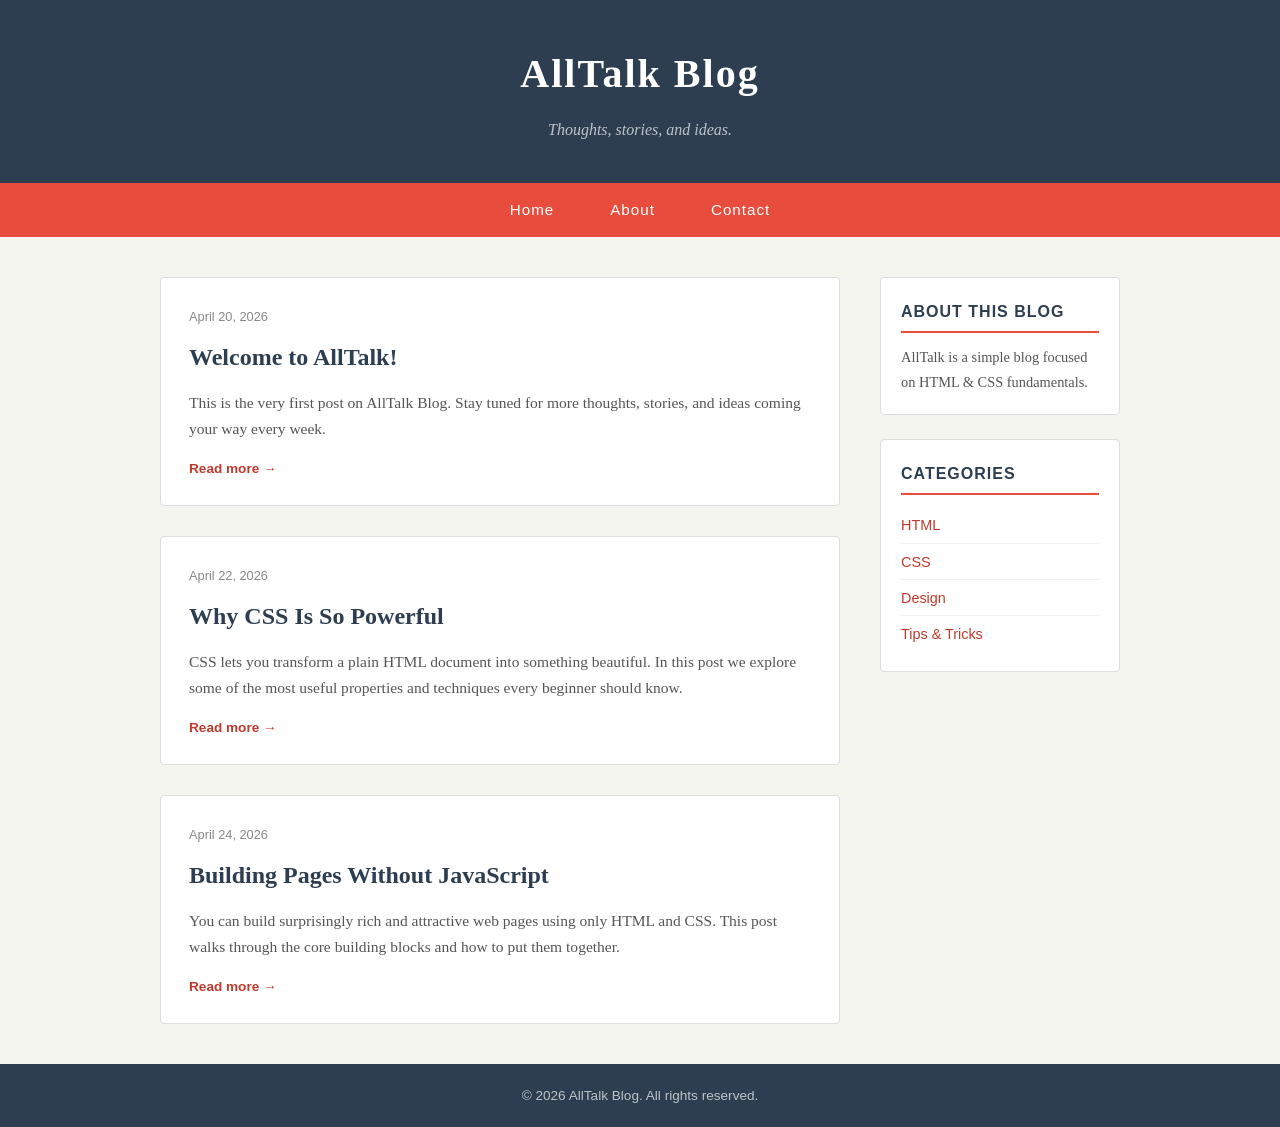
<file: index.html>
<!DOCTYPE html>
<html lang="en">
  <head>
    <meta charset="UTF-8" />
    <meta name="viewport" content="width=device-width, initial-scale=1.0" />
    <title>AllTalk Blog</title>
    <link rel="stylesheet" href="styles.css" />
  </head>
  <body>

    <!-- Header -->
    <header class="site-header">
      <h1 class="site-title">AllTalk Blog</h1>
      <p class="site-tagline">Thoughts, stories, and ideas.</p>
    </header>

    <!-- Navigation -->
    <nav class="site-nav">
      <ul>
        <li><a href="index.html">Home</a></li>
        <li><a href="pages/contact/about.html">About</a></li>
        <li><a href="pages/contact/contact.html">Contact</a></li>
      </ul>
    </nav>

    <!-- Main content -->
    <main class="main-content">

      <!-- Blog posts -->
      <section class="posts">

        <article class="post-card">
          <span class="post-date">April 20, 2026</span>
          <h2 class="post-title">Welcome to AllTalk!</h2>
          <p class="post-excerpt">
            This is the very first post on AllTalk Blog. Stay tuned for more
            thoughts, stories, and ideas coming your way every week.
          </p>
          <a class="read-more" href="#">Read more &rarr;</a>
        </article>

        <article class="post-card">
          <span class="post-date">April 22, 2026</span>
          <h2 class="post-title">Why CSS Is So Powerful</h2>
          <p class="post-excerpt">
            CSS lets you transform a plain HTML document into something
            beautiful. In this post we explore some of the most useful
            properties and techniques every beginner should know.
          </p>
          <a class="read-more" href="#">Read more &rarr;</a>
        </article>

        <article class="post-card">
          <span class="post-date">April 24, 2026</span>
          <h2 class="post-title">Building Pages Without JavaScript</h2>
          <p class="post-excerpt">
            You can build surprisingly rich and attractive web pages using only
            HTML and CSS. This post walks through the core building blocks and
            how to put them together.
          </p>
          <a class="read-more" href="#">Read more &rarr;</a>
        </article>

      </section>

      <!-- Sidebar -->
      <aside class="sidebar">
        <div class="sidebar-widget">
          <h3>About This Blog</h3>
          <p>AllTalk is a simple blog focused on HTML &amp; CSS fundamentals.</p>
        </div>

        <div class="sidebar-widget">
          <h3>Categories</h3>
          <ul>
            <li><a href="#">HTML</a></li>
            <li><a href="#">CSS</a></li>
            <li><a href="#">Design</a></li>
            <li><a href="#">Tips &amp; Tricks</a></li>
          </ul>
        </div>
      </aside>

    </main>

    <!-- Footer -->
    <footer class="site-footer">
      <p>&copy; 2026 AllTalk Blog. All rights reserved.</p>
    </footer>

  </body>
</html>
</file>
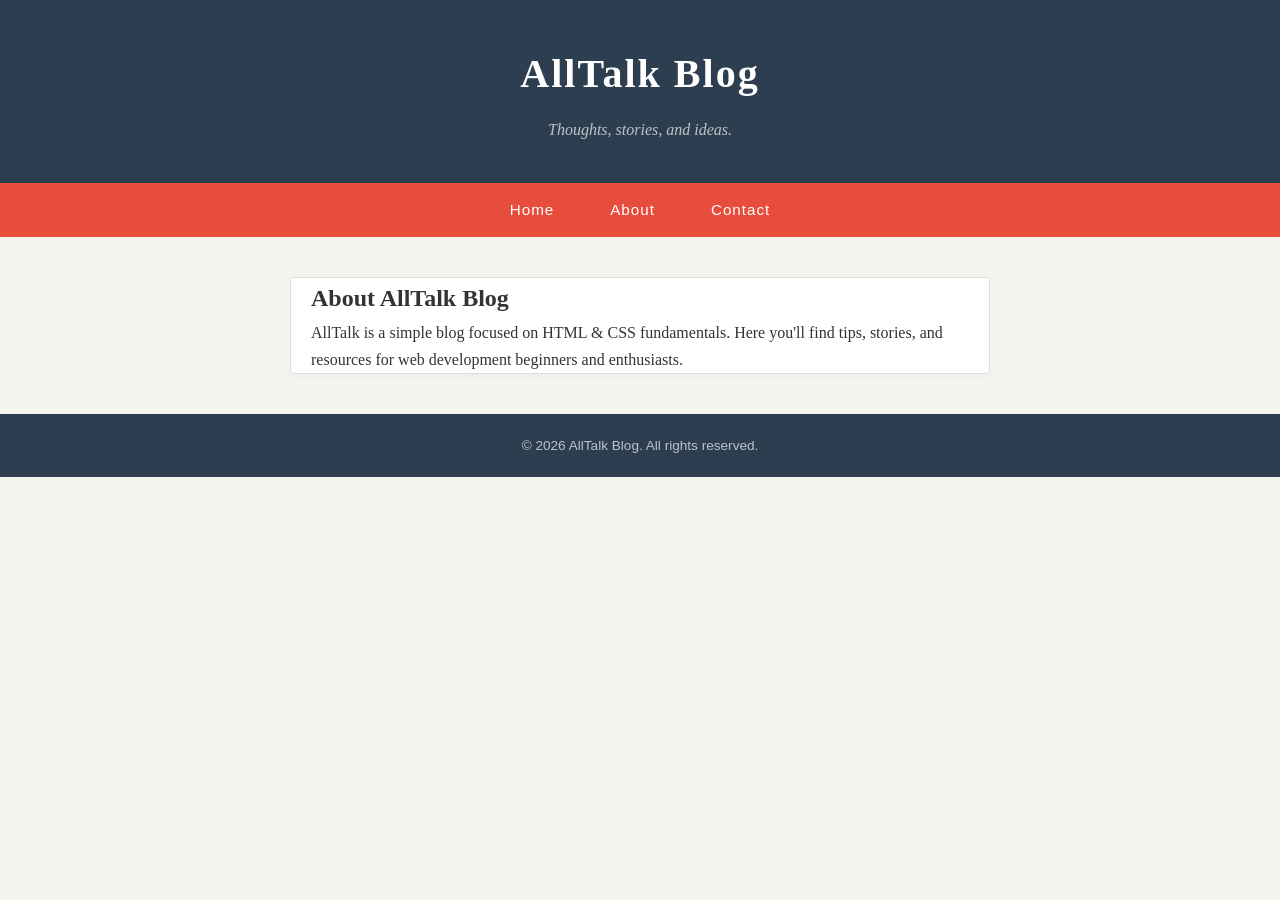
<file: pages/about/about.html>
<!DOCTYPE html>
<html lang="en">
  <head>
    <meta charset="UTF-8" />
    <meta name="viewport" content="width=device-width, initial-scale=1.0" />
    <title>About | AllTalk Blog</title>
    <link rel="stylesheet" href="about.css" />
  </head>
  <body>
    <!-- Header -->
    <header class="site-header">
      <h1 class="site-title">AllTalk Blog</h1>
      <p class="site-tagline">Thoughts, stories, and ideas.</p>
    </header>

    <!-- Navigation -->
    <nav class="site-nav">
      <ul>
        <li><a href="../../index.html">Home</a></li>
        <li><a href="about.html" class="active">About</a></li>
        <li><a href="../contact/contact.html">Contact</a></li>
      </ul>
    </nav>

    <!-- Main content -->
    <main class="main-content">
      <section>
        <h2>About AllTalk Blog</h2>
        <p>AllTalk is a simple blog focused on HTML &amp; CSS fundamentals. Here you'll find tips, stories, and resources for web development beginners and enthusiasts.</p>
      </section>
    </main>

    <!-- Footer -->
    <footer class="site-footer">
      &copy; 2026 AllTalk Blog. All rights reserved.
    </footer>
  </body>
</html>
</file>
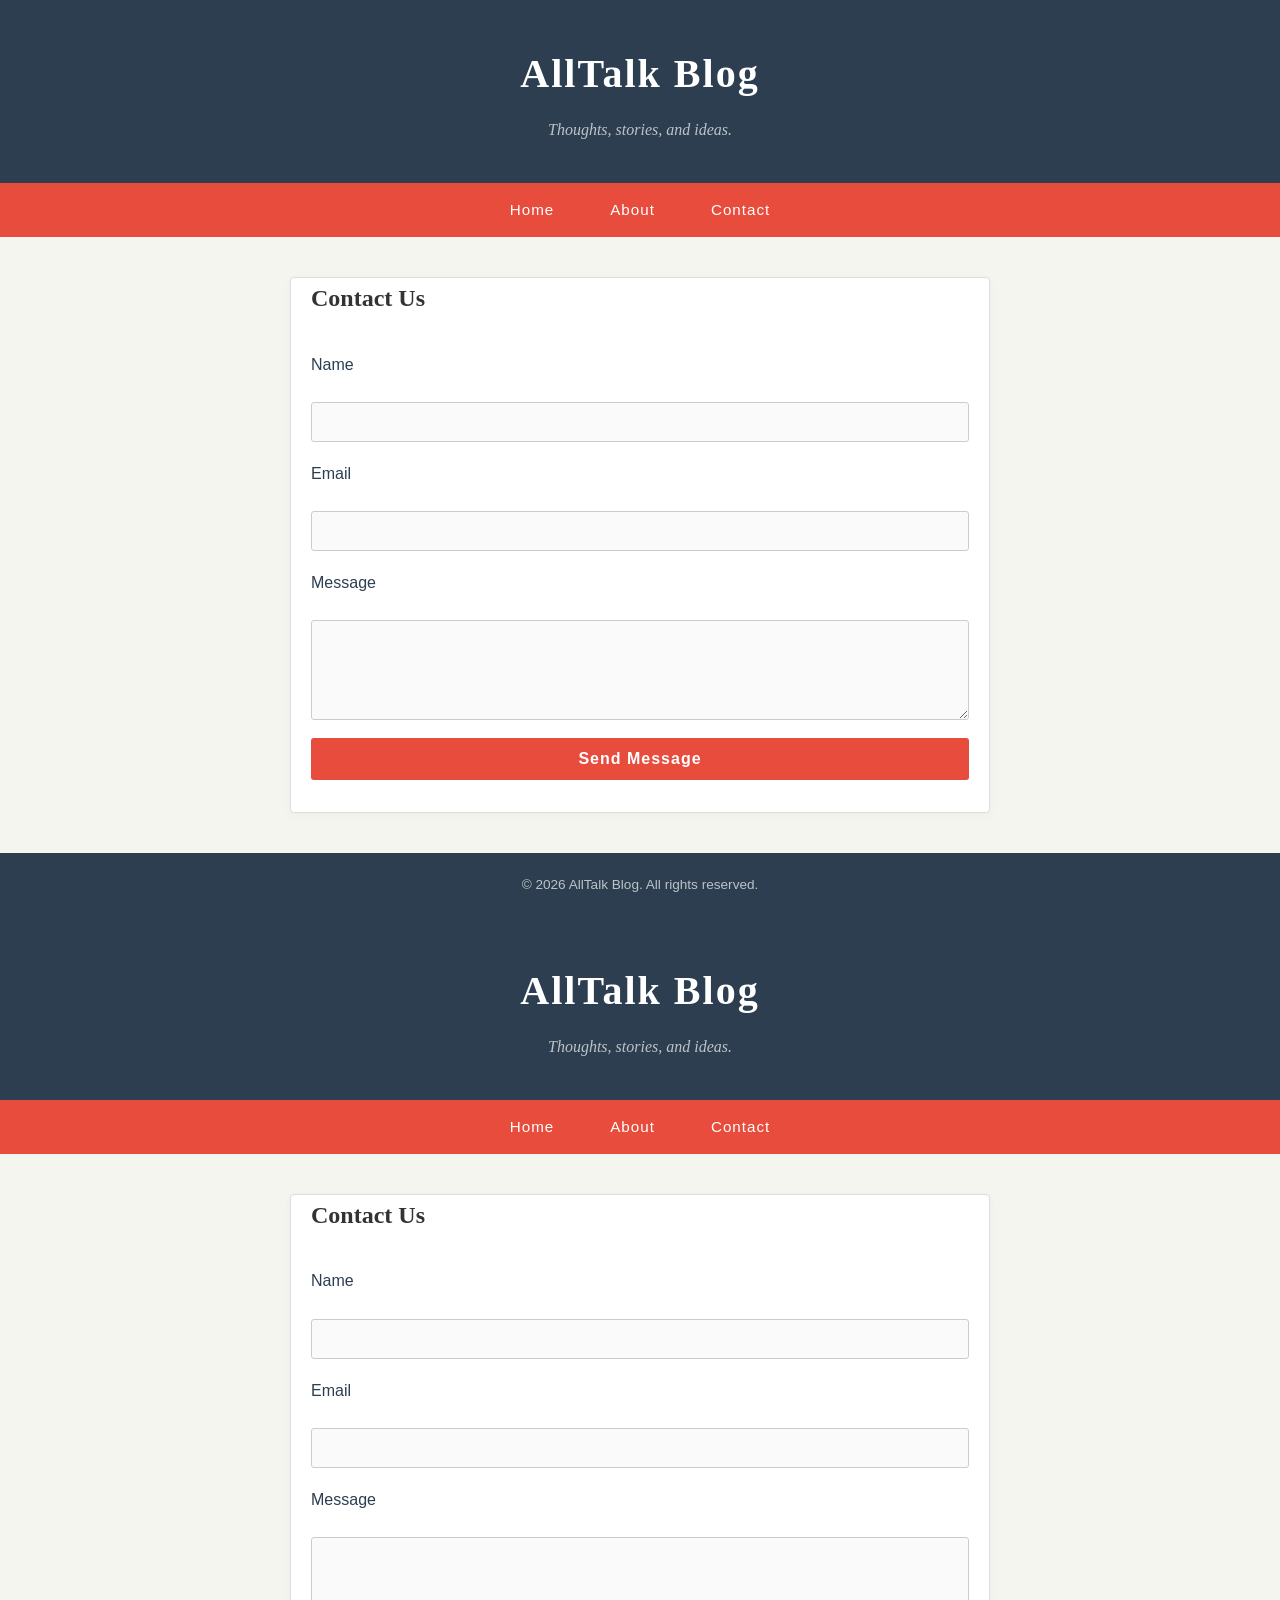
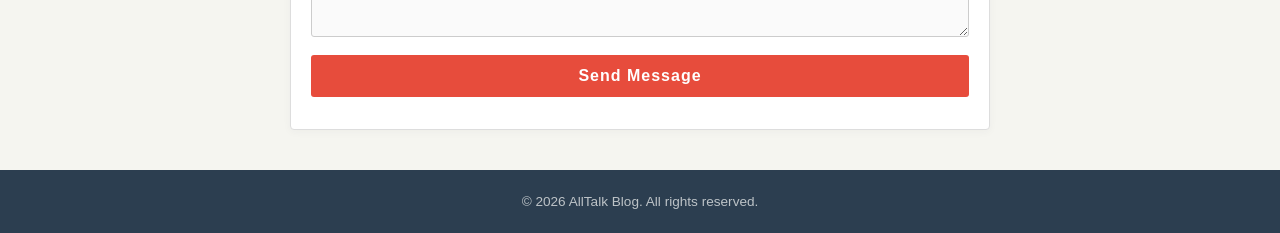
<file: pages/contact/contact.html>
<!DOCTYPE html>
<html lang="en">
	<head>
		<meta charset="UTF-8" />
		<meta name="viewport" content="width=device-width, initial-scale=1.0" />
		<title>Contact | AllTalk Blog</title>
		<link rel="stylesheet" href="contact.css" />
	</head>
	<body>
		<!-- Header -->
		<header class="site-header">
			<h1 class="site-title">AllTalk Blog</h1>
			<p class="site-tagline">Thoughts, stories, and ideas.</p>
		</header>

		<!-- Navigation -->
		<nav class="site-nav">
			<ul>
				<li><a href="../../index.html">Home</a></li>
				<li><a href="../about/about.html">About</a></li>
				<li><a href="contact.html" class="active">Contact</a></li>
			</ul>
		</nav>

		<!-- Main content -->
		<main class="main-content">
			<section>
				<h2>Contact Us</h2>
				<form class="contact-form">
					<label for="name">Name</label>
					<input type="text" id="name" name="name" required />

					<label for="email">Email</label>
					<input type="email" id="email" name="email" required />

					<label for="message">Message</label>
					<textarea id="message" name="message" required></textarea>

					<button type="submit">Send Message</button>
				</form>
			</section>
		</main>

		<!-- Footer -->
		<footer class="site-footer">
			&copy; 2026 AllTalk Blog. All rights reserved.
		</footer>
	</body>
</html>
<!DOCTYPE html>
<html lang="en">
	<head>
		<meta charset="UTF-8" />
		<meta name="viewport" content="width=device-width, initial-scale=1.0" />
		<title>Contact | AllTalk Blog</title>
		<link rel="stylesheet" href="contact.css" />
	</head>
	<body>
		<!-- Header -->
		<header class="site-header">
			<h1 class="site-title">AllTalk Blog</h1>
			<p class="site-tagline">Thoughts, stories, and ideas.</p>
		</header>

		<!-- Navigation -->
		<nav class="site-nav">
			<ul>
				<li><a href="../index.html">Home</a></li>
				<li><a href="#">About</a></li>
				<li><a href="pages/contact.html">Contact</a></li>
			</ul>
		</nav>

		<!-- Main content -->
		<main class="main-content">
			<section>
				<h2>Contact Us</h2>
				<form class="contact-form">
					<label for="name">Name</label>
					<input type="text" id="name" name="name" required />

					<label for="email">Email</label>
					<input type="email" id="email" name="email" required />

					<label for="message">Message</label>
					<textarea id="message" name="message" required></textarea>

					<button type="submit">Send Message</button>
				</form>
			</section>
		</main>

		<!-- Footer -->
		<footer class="site-footer">
			&copy; 2026 AllTalk Blog. All rights reserved.
		</footer>
	</body>
</html>
</file>
<file: styles.css>
/* ── Responsive Breakpoints ────────────────────────────────── */
@media (max-width: 600px) {
  .main-content {
    flex-direction: column;
    gap: 20px;
    padding: 0 8px;
  }
  .sidebar {
    width: 100%;
    margin-top: 24px;
  }
  .posts {
    gap: 18px;
  }
  .post-card {
    padding: 16px 10px;
  }
  .site-header {
    padding: 24px 8px;
  }
  .site-title {
    font-size: 1.5rem;
  }
  .site-nav ul li a {
    padding: 10px 10px;
    font-size: 0.9rem;
  }
}

@media (min-width: 601px) and (max-width: 900px) {
  .main-content {
    flex-direction: column;
    gap: 28px;
    padding: 0 14px;
  }
  .sidebar {
    width: 100%;
    margin-top: 28px;
  }
  .posts {
    gap: 24px;
  }
  .post-card {
    padding: 20px 16px;
  }
  .site-header {
    padding: 32px 14px;
  }
  .site-title {
    font-size: 2rem;
  }
  .site-nav ul li a {
    padding: 12px 18px;
    font-size: 0.93rem;
  }
}

@media (min-width: 901px) {
  .main-content {
    flex-direction: row;
    gap: 40px;
    padding: 0 20px;
  }
  .sidebar {
    width: 240px;
    margin-top: 0;
  }
  .posts {
    gap: 30px;
  }
  .post-card {
    padding: 24px 28px;
  }
  .site-header {
    padding: 40px 20px;
  }
  .site-title {
    font-size: 2.5rem;
  }
  .site-nav ul li a {
    padding: 14px 28px;
    font-size: 0.95rem;
  }
}
/* ── Reset & base ───────────────────────────────────────────── */
* {
  box-sizing: border-box;
  margin: 0;
  padding: 0;
}

body {
  font-family: Georgia, "Times New Roman", serif;
  background-color: #f5f5f0;
  color: #333;
  line-height: 1.7;
}

a {
  color: #c0392b;
  text-decoration: none;
}

a:hover {
  text-decoration: underline;
}

/* ── Header ─────────────────────────────────────────────────── */
.site-header {
  background-color: #2c3e50;
  color: #fff;
  text-align: center;
  padding: 40px 20px;
}

.site-title {
  font-size: 2.5rem;
  letter-spacing: 2px;
}

.site-tagline {
  margin-top: 8px;
  font-size: 1rem;
  color: #bdc3c7;
  font-style: italic;
}

/* ── Navigation ─────────────────────────────────────────────── */
.site-nav {
  background-color: #e74c3c;
}

.site-nav ul {
  list-style: none;
  display: flex;
  justify-content: center;
  gap: 0;
}

.site-nav ul li a {
  display: block;
  padding: 14px 28px;
  color: #fff;
  font-family: Arial, Helvetica, sans-serif;
  font-size: 0.95rem;
  letter-spacing: 1px;
}

.site-nav ul li a:hover {
  background-color: #c0392b;
  text-decoration: none;
}

/* ── Main layout ────────────────────────────────────────────── */
.main-content {
  max-width: 1000px;
  margin: 40px auto;
  padding: 0 20px;
  display: flex;
  gap: 40px;
  align-items: flex-start;
}

/* ── Posts ──────────────────────────────────────────────────── */
.posts {
  flex: 1;
  display: flex;
  flex-direction: column;
  gap: 30px;
}

.post-card {
  background-color: #fff;
  border: 1px solid #ddd;
  border-radius: 4px;
  padding: 24px 28px;
}

.post-date {
  font-size: 0.8rem;
  color: #888;
  font-family: Arial, Helvetica, sans-serif;
}

.post-title {
  font-size: 1.5rem;
  margin: 8px 0 12px;
  color: #2c3e50;
}

.post-excerpt {
  font-size: 0.97rem;
  color: #555;
}

.read-more {
  display: inline-block;
  margin-top: 14px;
  font-family: Arial, Helvetica, sans-serif;
  font-size: 0.85rem;
  font-weight: bold;
  color: #c0392b;
}

/* ── Sidebar ────────────────────────────────────────────────── */
.sidebar {
  width: 240px;
  flex-shrink: 0;
  display: flex;
  flex-direction: column;
  gap: 24px;
}

.sidebar-widget {
  background-color: #fff;
  border: 1px solid #ddd;
  border-radius: 4px;
  padding: 20px;
}

.sidebar-widget h3 {
  font-size: 1rem;
  font-family: Arial, Helvetica, sans-serif;
  text-transform: uppercase;
  letter-spacing: 1px;
  color: #2c3e50;
  margin-bottom: 12px;
  border-bottom: 2px solid #e74c3c;
  padding-bottom: 6px;
}

.sidebar-widget p {
  font-size: 0.9rem;
  color: #555;
}

.sidebar-widget ul {
  list-style: none;
}

.sidebar-widget ul li {
  padding: 4px 0;
  border-bottom: 1px solid #f0f0f0;
}

.sidebar-widget ul li:last-child {
  border-bottom: none;
}

.sidebar-widget ul li a {
  font-family: Arial, Helvetica, sans-serif;
  font-size: 0.9rem;
  color: #c0392b;
}

/* ── Footer ─────────────────────────────────────────────────── */
.site-footer {
  background-color: #2c3e50;
  color: #bdc3c7;
  text-align: center;
  padding: 20px;
  font-family: Arial, Helvetica, sans-serif;
  font-size: 0.85rem;
}
</file>
<file: pages/about/about.css>
/* ── Responsive Breakpoints ────────────────────────────────── */
@media (max-width: 600px) {
  .main-content {
    padding: 0 8px;
    max-width: 100%;
  }
  .site-header {
    padding: 24px 8px;
  }
  .site-title {
    font-size: 1.5rem;
  }
  .site-nav ul li a {
    padding: 10px 10px;
    font-size: 0.9rem;
  }
}

@media (min-width: 601px) and (max-width: 900px) {
  .main-content {
    padding: 0 14px;
    max-width: 90%;
  }
  .site-header {
    padding: 32px 14px;
  }
  .site-title {
    font-size: 2rem;
  }
  .site-nav ul li a {
    padding: 12px 18px;
    font-size: 0.93rem;
  }
}

@media (min-width: 901px) {
  .main-content {
    padding: 0 20px;
    max-width: 700px;
  }
  .site-header {
    padding: 40px 20px;
  }
  .site-title {
    font-size: 2.5rem;
  }
  .site-nav ul li a {
    padding: 14px 28px;
    font-size: 0.95rem;
  }
}
/* About Page Styles */

* {
  box-sizing: border-box;
  margin: 0;
  padding: 0;
}

body {
  font-family: Georgia, "Times New Roman", serif;
  background-color: #f5f5f0;
  color: #333;
  line-height: 1.7;
}

a {
  color: #c0392b;
  text-decoration: none;
}

a:hover {
  text-decoration: underline;
}

.site-header {
  background-color: #2c3e50;
  color: #fff;
  text-align: center;
  padding: 40px 20px;
}

.site-title {
  font-size: 2.5rem;
  letter-spacing: 2px;
}

.site-tagline {
  margin-top: 8px;
  font-size: 1rem;
  color: #bdc3c7;
  font-style: italic;
}

.site-nav {
  background-color: #e74c3c;
}

.site-nav ul {
  list-style: none;
  display: flex;
  justify-content: center;
  gap: 0;
}

.site-nav ul li a {
  display: block;
  padding: 14px 28px;
  color: #fff;
  font-family: Arial, Helvetica, sans-serif;
  font-size: 0.95rem;
  letter-spacing: 1px;
}

.site-nav ul li a:hover {
  background-color: #c0392b;
  text-decoration: none;
}

.main-content {
  max-width: 700px;
  margin: 40px auto;
  padding: 0 20px;
  background: #fff;
  border: 1px solid #ddd;
  border-radius: 4px;
  box-shadow: 0 2px 8px rgba(44,62,80,0.04);
}

.site-footer {
  background-color: #2c3e50;
  color: #bdc3c7;
  text-align: center;
  padding: 20px;
  font-family: Arial, Helvetica, sans-serif;
  font-size: 0.85rem;
}
</file>
<file: pages/contact/contact.css>
/* ── Reset & base ───────────────────────────────────────────── */
* {
	box-sizing: border-box;
	margin: 0;
	padding: 0;
}

body {
	font-family: Georgia, "Times New Roman", serif;
	background-color: #f5f5f0;
	color: #333;
	line-height: 1.7;
}

a {
	color: #c0392b;
	text-decoration: none;
}

a:hover {
	text-decoration: underline;
}

/* ── Header ─────────────────────────────────────────────────── */
.site-header {
	background-color: #2c3e50;
	color: #fff;
	text-align: center;
	padding: 40px 20px;
}

.site-title {
	font-size: 2.5rem;
	letter-spacing: 2px;
}

.site-tagline {
	margin-top: 8px;
	font-size: 1rem;
	color: #bdc3c7;
	font-style: italic;
}

/* ── Navigation ─────────────────────────────────────────────── */
.site-nav {
	background-color: #e74c3c;
}

.site-nav ul {
	list-style: none;
	display: flex;
	justify-content: center;
	gap: 0;
}

.site-nav ul li a {
	display: block;
	padding: 14px 28px;
	color: #fff;
	font-family: Arial, Helvetica, sans-serif;
	font-size: 0.95rem;
	letter-spacing: 1px;
}

.site-nav ul li a:hover {
	background-color: #c0392b;
	text-decoration: none;
}

/* ── Main layout ────────────────────────────────────────────── */
.main-content {
	max-width: 700px;
	margin: 40px auto;
	padding: 0 20px;
	background: #fff;
	border: 1px solid #ddd;
	border-radius: 4px;
	box-shadow: 0 2px 8px rgba(44,62,80,0.04);
}

/* ── Contact Form ───────────────────────────────────────────── */
.contact-form {
	display: flex;
	flex-direction: column;
	gap: 18px;
	margin: 32px 0;
}

.contact-form label {
	font-family: Arial, Helvetica, sans-serif;
	font-size: 1rem;
	color: #2c3e50;
	margin-bottom: 6px;
}

.contact-form input,
.contact-form textarea {
	padding: 10px 12px;
	border: 1px solid #ccc;
	border-radius: 3px;
	font-size: 1rem;
	font-family: inherit;
	background: #fafafa;
	transition: border-color 0.2s;
}

.contact-form input:focus,
.contact-form textarea:focus {
	border-color: #e74c3c;
	outline: none;
}

.contact-form textarea {
	min-height: 100px;
	resize: vertical;
}

.contact-form button {
	background-color: #e74c3c;
	color: #fff;
	border: none;
	border-radius: 3px;
	padding: 12px 28px;
	font-size: 1rem;
	font-family: Arial, Helvetica, sans-serif;
	font-weight: bold;
	letter-spacing: 1px;
	cursor: pointer;
	transition: background 0.2s;
}

.contact-form button:hover {
	background-color: #c0392b;
}

/* ── Footer ─────────────────────────────────────────────────── */
.site-footer {
	background-color: #2c3e50;
	color: #bdc3c7;
	text-align: center;
	padding: 20px;
	font-family: Arial, Helvetica, sans-serif;
	font-size: 0.85rem;
}
</file>
